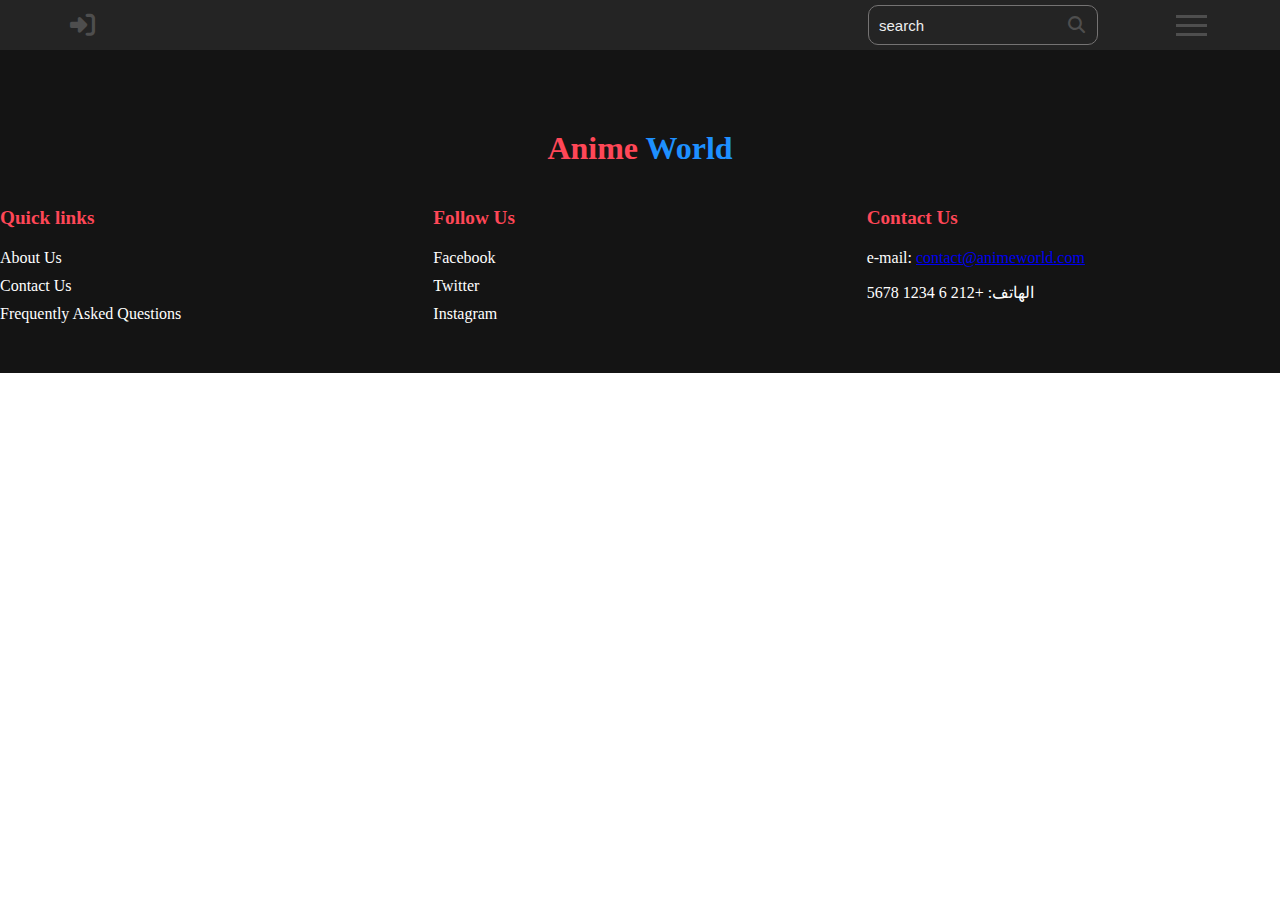
<file: anime_information.html>
<!doctype html>
<html lang="en">
  <head>
    <meta charset="UTF-8" />
    <meta name="viewport" content="width=device-width, initial-scale=1.0" />
    <link rel="stylesheet" href="https://cdnjs.cloudflare.com/ajax/libs/font-awesome/6.7.1/css/all.min.css" />
    <link rel="stylesheet" href="style.css" />
    <title>Anime information</title>
  </head>
  <body>
    <!-- Start header -->
    <header>
      <div class="container content">
        <div class="bracket">
          <div class="to-bracket">
            <i class="fa-solid fa-right-to-bracket"></i>
            <div class="Login">
              <div class="box">
                <form action="" method="POST">
                  <div class="inputText">
                    <i class="fa-solid fa-user"></i>
                    <input type="text" placeholder="User Name" required />
                  </div>
                  <div class="inputText">
                    <i class="fa-solid fa-lock"></i>
                    <input type="password" placeholder="Enter Your Password" required />
                  </div>
                  <input type="submit" />
                  <div class="forget">
                    <span><a href="registration.html">Registration</a></span>
                    <span><a href="Login.html">Login</a></span>
                  </div>
                </form>
              </div>
            </div>
          </div>
        </div>
        <div class="content-search">
          <div class="box-search">
            <i class="fa-solid fa-magnifying-glass buttonSe"></i>
            <input type="text" placeholder="search" class="search" />
          </div>
          <div class="home">
            <span></span>
            <span></span>
            <span></span>
            <div class="boxH">
              <div class="boxNav">
                <ul>
                  <li>
                    <a href="anime_liste.html">Anime List</a>
                  </li>
                  <li>
                    <a href="">Home</a>
                  </li>
                </ul>
              </div>
            </div>
          </div>
        </div>
      </div>
    </header>
    <!-- End header -->
    <!-- Start Footer -->
    <footer>
      <div class="footer-logo">
        <h2>
          Anime
          <span>World</span>
        </h2>
      </div>
      <div class="footer-sections">
        <div class="section">
          <h3>Quick links</h3>
          <ul>
            <li>
              <a href="#about">About Us</a>
            </li>
            <li>
              <a href="#contact">Contact Us</a>
            </li>
            <li>
              <a href="#faq">Frequently Asked Questions</a>
            </li>
          </ul>
        </div>
        <div class="section">
          <h3>Follow Us</h3>
          <ul class="social-links">
            <li>
              <a href="https://facebook.com" target="_blank">Facebook</a>
            </li>
            <li>
              <a href="https://twitter.com" target="_blank">Twitter</a>
            </li>
            <li>
              <a href="https://instagram.com" target="_blank">Instagram</a>
            </li>
          </ul>
        </div>
        <div class="section">
          <h3>Contact Us</h3>
          <p>
            e-mail:
            <a href="mailto:contact@animeworld.com">contact@animeworld.com</a>
          </p>
          <p>الهاتف: +212 6 1234 5678</p>
        </div>
      </div>
    </footer>
    <!-- End Footer -->
    <script src="index.js"></script>
  </body>
</html>
</file>
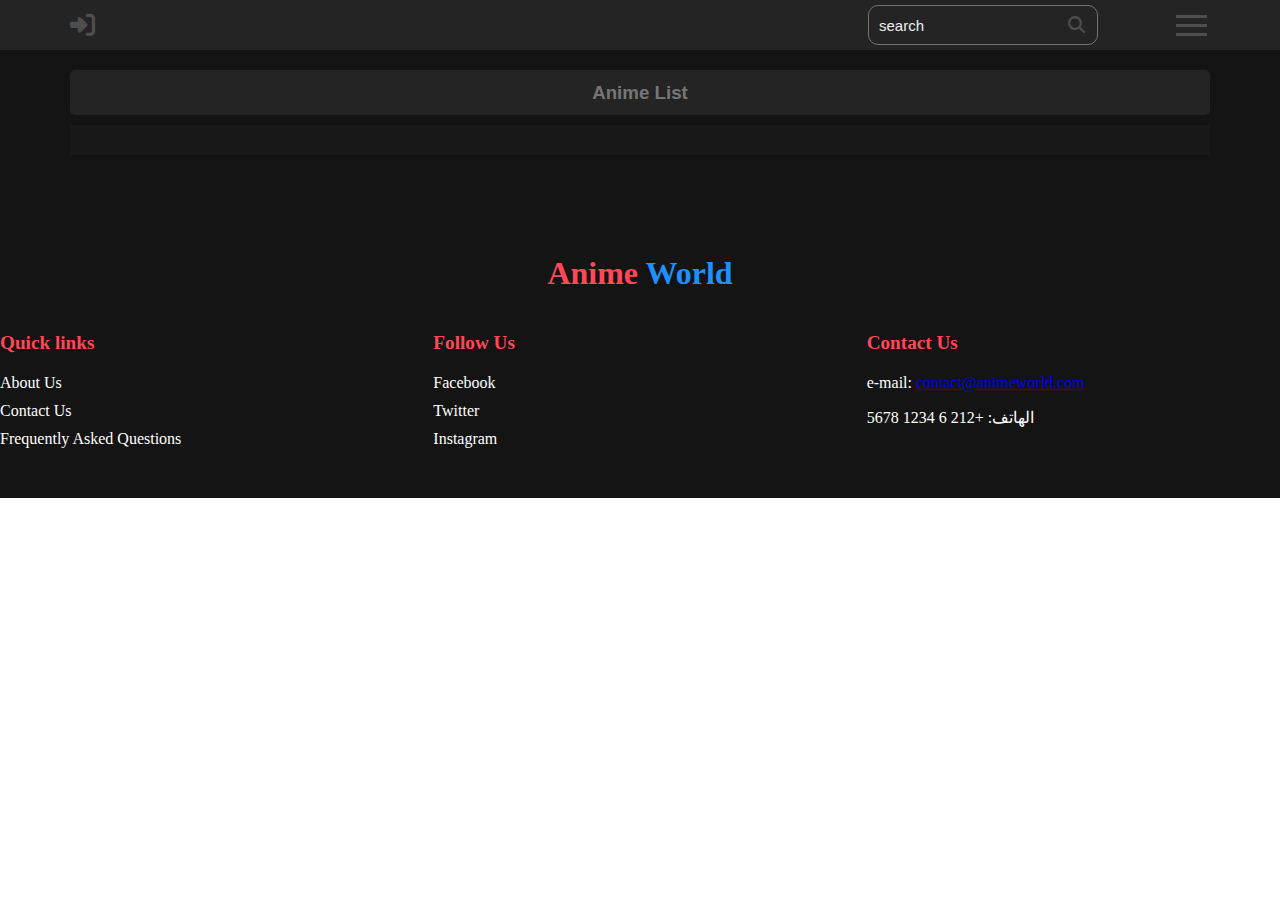
<file: anime_liste.html>
<!doctype html>
<html lang="en">
  <head>
    <meta charset="UTF-8" />
    <meta name="viewport" content="width=device-width, initial-scale=1.0" />
    <link rel="stylesheet" href="style.css" />
    <link rel="stylesheet" href="https://cdnjs.cloudflare.com/ajax/libs/font-awesome/6.7.1/css/all.min.css" />
    <title>Anime List</title>
  </head>
  <body>
    <!-- Start header -->
    <header>
      <div class="container content">
        <div class="bracket">
          <div class="to-bracket">
            <i class="fa-solid fa-right-to-bracket"></i>
            <div class="Login">
              <div class="box">
                <form action="" method="POST">
                  <div class="inputText">
                    <i class="fa-solid fa-user"></i>
                    <input type="text" placeholder="User Name" required />
                  </div>
                  <div class="inputText">
                    <i class="fa-solid fa-lock"></i>
                    <input type="password" placeholder="Enter Your Password" required />
                  </div>
                  <input type="submit" />
                  <div class="forget">
                    <span><a href="registration.html">Registration</a></span>
                    <span><a href="Login.html">Login</a></span>
                  </div>
                </form>
              </div>
            </div>
          </div>
        </div>
        <div class="content-search">
          <div class="box-search">
            <i class="fa-solid fa-magnifying-glass buttonSe"></i>
            <input type="text" placeholder="search" class="search" />
          </div>
          <div class="home">
            <span></span>
            <span></span>
            <span></span>
            <div class="boxH">
              <div class="boxNav">
                <ul>
                  <li>
                    <a href="anime_liste.html">Anime List</a>
                  </li>
                  <li>
                    <a href="">Home</a>
                  </li>
                </ul>
              </div>
            </div>
          </div>
        </div>
      </div>
    </header>
    <!-- End header -->
    <!-- Start Main -->
    <main>
      <section class="container">
        <h3>Anime List</h3>
        <div class="animeList"></div>
      </section>
    </main>
    <!-- Start Main -->
    <footer>
      <div class="footer-logo">
        <h2>
          Anime
          <span>World</span>
        </h2>
      </div>
      <div class="footer-sections">
        <div class="section">
          <h3>Quick links</h3>
          <ul>
            <li>
              <a href="#about">About Us</a>
            </li>
            <li>
              <a href="#contact">Contact Us</a>
            </li>
            <li>
              <a href="#faq">Frequently Asked Questions</a>
            </li>
          </ul>
        </div>
        <div class="section">
          <h3>Follow Us</h3>
          <ul class="social-links">
            <li>
              <a href="https://facebook.com" target="_blank">Facebook</a>
            </li>
            <li>
              <a href="https://twitter.com" target="_blank">Twitter</a>
            </li>
            <li>
              <a href="https://instagram.com" target="_blank">Instagram</a>
            </li>
          </ul>
        </div>
        <div class="section">
          <h3>Contact Us</h3>
          <p>
            e-mail:
            <a href="mailto:contact@animeworld.com">contact@animeworld.com</a>
          </p>
          <p>الهاتف: +212 6 1234 5678</p>
        </div>
      </div>
    </footer>
    <script src="index.js"></script>
  </body>
</html>
</file>
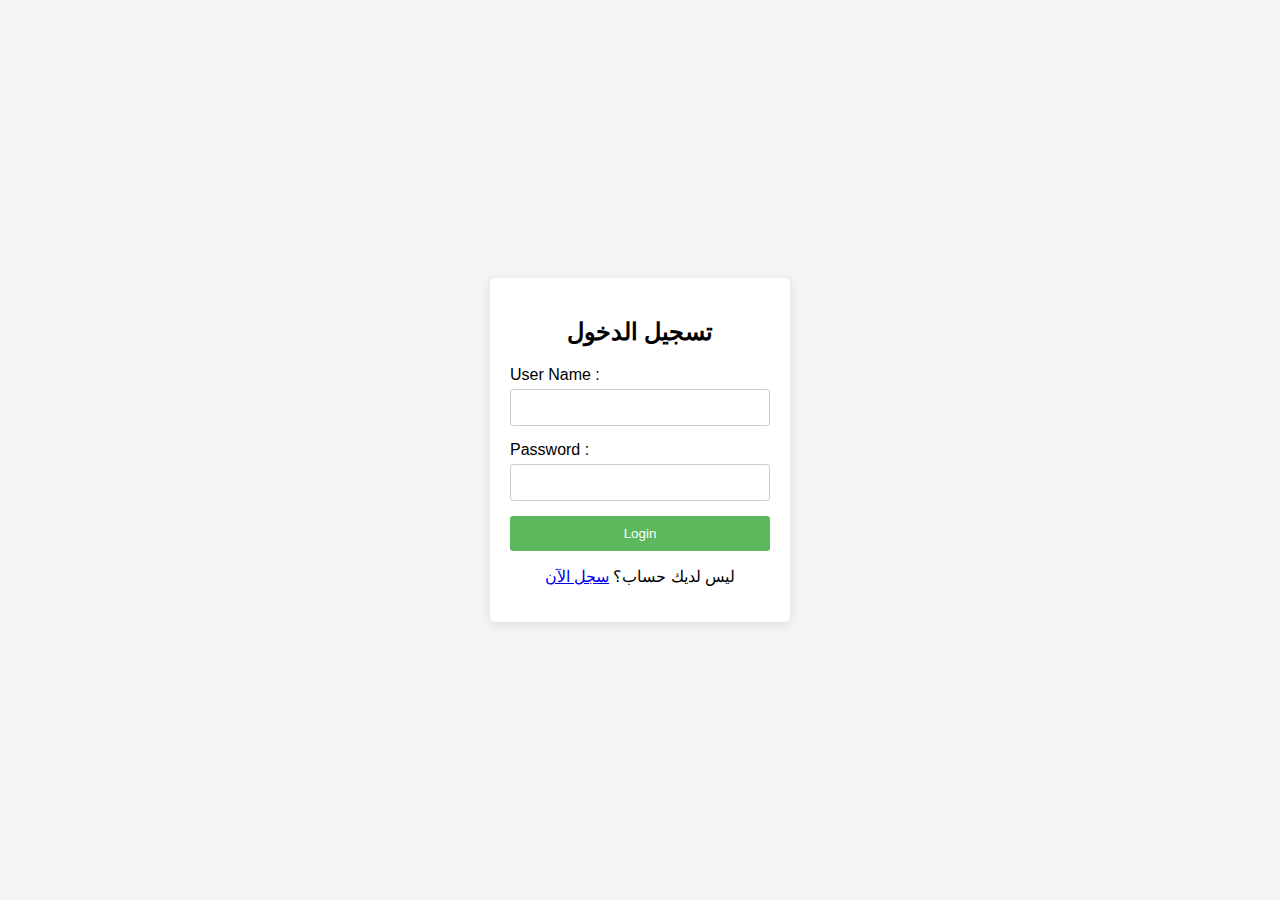
<file: Login.html>
<!doctype html>
<html lang="ar">
  <head>
    <meta charset="UTF-8" />
    <meta name="viewport" content="width=device-width, initial-scale=1.0" />
    <title>صفحة تسجيل الدخول</title>
    <link rel="stylesheet" href="login.css" />
  </head>
  <body>
    <div class="container">
      <h2>تسجيل الدخول</h2>
      <form action="/login" method="POST">
        <div class="form-group">
          <label for="username">User Name :</label>
          <input type="text" id="username" name="username" required />
        </div>
        <div class="form-group">
          <label for="password">Password :</label>
          <input type="password" id="password" name="password" required />
        </div>
        <button type="submit">Login</button>
      </form>
      <p>
        ليس لديك حساب؟
        <a href="registration.html">سجل الآن</a>
      </p>
    </div>
  </body>
</html>
</file>
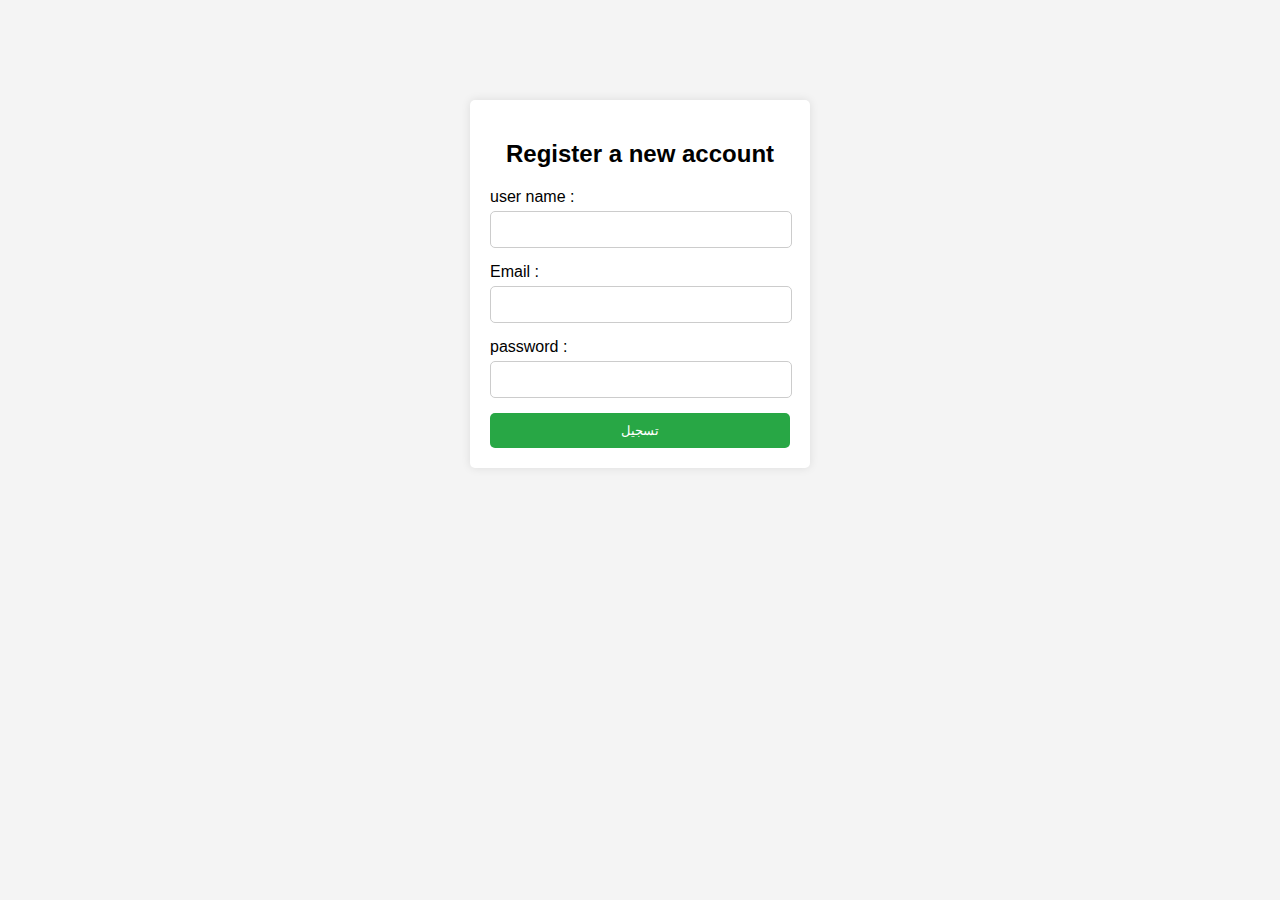
<file: registration.html>
<!doctype html>
<html lang="ar">
  <head>
    <meta charset="UTF-8" />
    <meta name="viewport" content="width=device-width, initial-scale=1.0" />
    <title>نموذج التسجيل</title>
    <link rel="stylesheet" href="registration.css" />
  </head>
  <body>
    <div class="signup-container">
      <h2>Register a new account</h2>
      <form action="/signup" method="POST">
        <label for="username">user name :</label>
        <input type="text" id="username" name="username" required />

        <label for="email">Email :</label>
        <input type="email" id="email" name="email" required />

        <label for="password">password :</label>
        <input type="password" id="password" name="password" required />

        <button type="submit">تسجيل</button>
      </form>
    </div>
  </body>
</html>
</file>
<file: style.css>
* {
  margin: 0;
  padding: 0;
  box-sizing: border-box;
}
.poppins-thin {
  font-family: 'Poppins', Arial;
  font-weight: bold;
  font-style: normal;
  color: #ffffff;
}

:root {
  --mainColor: #242424;
  --main_2Color: #141414;
  --fontColor: #4e4e4e;
  --hoverColor: #00aeef;
  --bottonColor: #56565b;
}

/* Start header */
header {
  width: 100vw;
  height: 50px;
  background-color: var(--mainColor);
  position: sticky;
  top: 0;
  z-index: 4;
}
header .content {
  height: 100%;
  display: flex;
  align-items: center;
}
header .content .bracket {
  height: 80%;
  width: 70%;
  font-size: 25px;
  color: #4e4e4e;
  position: relative;
}
header .content .to-bracket {
  position: relative;
  width: 26px;
  height: 100%;
  display: flex;
  align-items: center;
}
header .content .Login {
  position: absolute;
  padding-top: 25px;
  top: 25px;
  left: 2px;
  display: none;
}
header .content .to-bracket:hover .Login {
  display: inline-block;
}
header .content .to-bracket:hover .fa-right-to-bracket {
  cursor: pointer;
  color: #00aeef;
}
header .content .Login .box {
  width: 262px;
  background-color: var(--mainColor);
  border-radius: 4px;
  border-bottom: 4px solid #00aeef;
}
header .content .Login::before {
  content: '';
  position: absolute;
  border: 7px solid transparent;
  border-bottom-color: var(--mainColor);
  left: 10px;
  top: 11px;
}
header .content .Login .inputText {
  width: 100%;
  height: 50px;
  position: relative;
}
header .content .Login .inputText .fa-user,
.fa-lock {
  position: absolute;
  top: 15px;
  left: 22px;
  font-size: 17px;
}
header .content .Login .inputText input {
  background: transparent;
  outline: none;
  height: 35px;
  border-radius: 5px;
  padding-left: 35px;
  margin: 8px 11px;
  width: 240px;
  border: 1px solid #757373;
  caret-color: #eee;
  color: #eee;
  font-size: 15px;
}
header .content .Login .inputText input:focus::placeholder {
  opacity: 0;
}

input::placeholder {
  color: var(--iconColo);
}
header .content .Login input[type='submit'] {
  background-color: #00aeef;
  margin-left: 11px;
  width: 135px;
  height: 45px;
  border: none;
  border-radius: 5px;
  color: #fffafa;
  font-weight: bold;
  font-size: 15px;
  cursor: pointer;
}
header .content .Login input[type='submit']:hover {
  background-color: #178ab5;
}
header .content .Login .forget {
  width: 100%;
  display: flex;
  font-size: 16px;
  justify-content: space-between;
  height: 45px;
  line-height: 45px;
  margin-top: 10px;
  padding-left: 11px;
  padding-right: 11px;
  border-top: 1px solid #757373;
}
header .content .Login .forget span a {
  text-decoration: none;
  color: #b5b5b5;
  font-weight: normal;
}
header .content .Login .forget span a:first-child:hover,
.forget span a:last-child:hover {
  color: #00aeef;
  cursor: pointer;
}
header .content .content-search {
  height: 80%;
  width: 30%;
  display: flex;
  justify-content: space-between;
}
.content-search .box-search {
  width: 230px;
  position: relative;
}
.content-search .box-search .fa-magnifying-glass {
  position: absolute;
  right: 13px;
  font-size: 17px;
  top: 11px;
  color: #4e4e4e;
}
.content-search .box-search input[type='text'] {
  outline: none;
  height: 40px;
  border-radius: 10px;
  border: 1px solid #757373;
  caret-color: #eee;
  color: #eee;
  font-size: 15px;
  width: 230px;
  padding-left: 10px;
  padding-right: 35px;
  background-color: var(--mainColor);
}
header .content .Login .inputText input:focus,
.content-search .box-search input[type='text']:focus {
  border: 1px solid #00aeef;
}
.content-search .home {
  width: 37px;
  height: 40px;
  display: flex;
  flex-direction: column;
  justify-content: center;
  align-items: center;
  cursor: pointer;
  position: relative;
}
.content-search .home span {
  width: 31px;
  height: 3px;
  background-color: var(--fontColor);
  margin: 3px;
}
.content-search .home .boxH {
  position: absolute;
  padding-top: 25px;
  top: 25px;
  right: 2px;
  display: none;
}
.content-search .home .boxH::before {
  content: '';
  position: absolute;
  border: 7px solid transparent;
  border-bottom-color: #242424;
  right: 10px;
  top: 11px;
}
.content-search .home .boxH .boxNav {
  width: 262px;
  border-radius: 4px;
  border-bottom: 4px solid #00aeef;
  height: 100%;
}
.content-search .home .boxH .boxNav ul {
  list-style-type: none;
  border-radius: 3px;
  background-color: var(--mainColor);
}
.content-search .home .boxH .boxNav ul li a {
  display: block;
  color: #4e4e4e;
  font-weight: bold;
  text-decoration: none;
  display: block;
  padding: 10px;
}
.content-search .home .boxH .boxNav ul li:hover a {
  background-color: var(--fontColor);
  color: #eee;
  border-radius: 3px;
}
.content-search .home:hover .boxH {
  display: inline-block;
}
.content-search .home:hover span {
  background-color: var(--hoverColor);
}

@media (max-width: 300px) {
  .content-search .home .boxH .boxNav {
    width: 125px;
  }
  header .content .Login .box {
    width: 80vw;
  }
  header .content .Login .inputText input {
    width: 90%;
    font-size: 10px;
    margin: 8px 5%;
  }
  header .content .Login .inputText input::placeholder {
    opacity: 0;
  }
  header .content .Login input[type='submit'] {
    width: 60%;
    height: 35px;
    font-size: 10px;
    margin-left: 5%;
  }
  header .content .Login .forget {
    height: auto;
    flex-direction: column;
    padding: 0;
  }
  header .content .Login .forget span {
    padding-left: 5%;
  }
  header .content .Login .forget span:first-child {
    border-bottom: 1px solid #757373;
  }
}
@media (max-width: 576px) {
  .container {
    width: 90%;
    margin: auto;
  }
  header .content .bracket {
    width: 40%;
  }
  header .content .content-search {
    width: 60%;
    justify-content: flex-end;
    align-items: center;
  }
  .content-search .box-search input[type='text'] {
    position: fixed;
    top: 50px;
    left: 0;
    width: 90vw;
    margin: 0px 5vw;
  }
  .content-search .box-search {
    width: 19px;
    margin-right: 30px;
    height: 19px;
    border-radius: 6px 12px 6px 13px;
    cursor: pointer;
  }
  .content-search .box-search .fa-magnifying-glass {
    right: 8px;
    top: 1px;
    left: 2px;
  }
  .content-search .box-search::before {
    content: '';
    position: absolute;
    width: 25px;
    height: 30px;
    top: 12px;
    left: -7px;
    display: none;
  }
  .content-search .box-search input[type='text'] {
    display: none;
  }
  .content-search .box-search:hover input[type='text'],
  .content-search .box-search:hover::before {
    display: inline-block;
  }
}
@media (min-width: 576px) {
  .container {
    width: 540px;
    margin: 0 auto;
  }
  header .content .bracket {
    width: 40%;
  }
  header .content .content-search {
    width: 60%;
  }
}
@media (min-width: 768px) {
  .container {
    width: 720px;
  }
  header .content .bracket {
    width: 50%;
  }
  header .content .content-search {
    width: 50%;
  }
}
@media (min-width: 992px) {
  .container {
    width: 960px;
  }
  header .content .bracket {
    width: 70%;
  }
  header .content .content-search {
    width: 30%;
  }
}
@media (min-width: 1200px) {
  .container {
    width: 1140px;
    margin: 0 auto;
  }
}
/* End header */

/* begin Slider */
section {
  width: 100vw;
}
section .deslide-cover-img {
  background-color: black;
  height: 450px;
  position: relative;
}
section .deslide-cover-img .boxIm {
  position: absolute;
  height: 100%;
  z-index: 1;
  right: 0;
  top: 0;
}
section .deslide-cover-img img {
  height: 100%;
  max-width: 100%;
  filter: contrast(1.5) brightness(1) blur(0px);
}
section .deslide-cover-img .boxIm::before {
  content: '';
  position: absolute;
  width: 100%;
  height: 100%;
  background-image: linear-gradient(74deg, rgb(0 0 0 / 100%) 20%, rgb(0 0 0 / 70%) 55%, rgb(0 0 0 / 0%) 100%);
  z-index: 2;
}
section .slider {
  position: absolute;
  top: 0;
  left: 50%;
  transform: translateX(-50%);
  height: 100%;
  z-index: 3;
}
section .slider .item-content {
  width: 50%;
  position: absolute;
  bottom: 40px;
}
section .slider .item-content .sub-text {
  color: #ffdd95;
  margin: 0 0 20px;
  font-size: 14px;
}
section .slider .item-content .title {
  margin: 0 0 24px;
  font-size: 30px;
}
section .slider .item-content .duration {
  margin: 0 0 12px;
  font-size: 16px;
}
section .slider .item-content .synopsis {
  height: 50px;
  overflow: hidden;
  display: -webkit-box;
  -webkit-box-orient: vertical;
  -webkit-line-clamp: 2;
  text-overflow: ellipsis;
  margin: 0 0 32px;
  font-size: 15.2px;
}
section .slider .item-content .button {
  width: fit-content;
  height: 39px;
  padding: 8px 16px;
  border-radius: 30px;
  background-color: var(--bottonColor);
  color: #fff;
  cursor: pointer;
}
section .slider .item-content a i {
  font-weight: bold;
}
section .deslide-cover-img .buttonSlider {
  position: absolute;
  bottom: 40px;
  right: 0px;
}
section .deslide-cover-img .buttonSlider .next,
section .deslide-cover-img .buttonSlider .thePrevious {
  background-color: var(--bottonColor);
  padding: 15px 20px;
  border-radius: 6px;
  margin-bottom: 4px;
  color: #fff;
  cursor: pointer;
}
@media (max-width: 200px) {
  section .deslide-cover-img .buttonSlider {
    display: none;
  }
  section .slider .item-content {
    width: 100%;
  }
}
/* /* End Slider */

/* Start Footer */
footer {
  background-color: var(--main_2Color);
  width: 100vw;
  padding: 40px 0;
}
footer .footer-logo {
  text-align: center;
  padding: 40px 0px;
}
footer .footer-logo h2 {
  font-size: 2rem;
  color: #ff4757;
}
footer .footer-logo h2 span {
  color: #1e90ff;
}
footer .footer-sections {
  display: flex;
  flex-wrap: wrap;
  gap: 20px;
}
footer .footer-sections .section {
  flex: 1;
  min-width: 200px;
}
footer .footer-sections .section h3 {
  font-size: 1.2rem;
  margin-bottom: 15px;
  color: #ff4757;
  display: inline-block;
  padding-bottom: 5px;
}
footer .footer-sections .section ul {
  list-style-type: none;
}
footer .footer-sections .section ul li {
  margin-bottom: 10px;
}
footer .footer-sections .section ul li a {
  text-decoration: none;
  color: #ffffff;
  font-size: 1rem;
  transition: color 0.4s;
}
footer .footer-sections .section ul li a:hover {
  color: #1e90ff;
}
.section p {
  margin-bottom: 16px;
  color: #fff;
}
.section p:first-child a {
  color: #0404b8;
}
@media (max-width: 420px) {
  footer .footer-sections .section {
    text-align: center;
  }
}
/* End Footer */

/* Page Anime_information */
/* Start Formation */
.formationAnime {
  padding-top: 30px;
  background-color: var(--main_2Color);
}
.formationAnime .container .box {
  padding: 30px;
  background-color: #181818f2;
}
.formationAnime .container .box .all {
  background-color: #393939;
  display: flex;
  justify-content: space-between;
  align-items: center;
  padding: 10px;
}
.formationAnime .container .box .all .write {
  width: calc(100% - 145px);
}
.formationAnime .container .box .all .write h3 {
  width: 100%;
  background-color: #4e4e4e;
  color: #eee;
  padding: 10px;
}
.formationAnime .container .box .all .write span {
  display: block;
  background-color: #4e4e4e;
  margin-top: 2px;
  padding: 10px;
  color: #eee;
}
.formationAnime .container .box .all .boxImg {
  width: 145px;
  height: 175px;
  padding: 10px;
  border-radius: 5px;
  overflow: hidden;
}
.formationAnime .container .box .all .boxImg img {
  width: 100%;
  height: 100%;
}
.formationAnime .container .box p {
  padding: 20px;
  background-color: #393939;
  color: #eee;
}
.formationAnime .container .boxSearch {
  background: #181818f2;
  margin-top: 20px;
}
.formationAnime .container .boxSearch h3 {
  background-color: var(--mainColor);
  color: #767676;
  height: 45px;
  text-align: center;
  line-height: 45px;
  border-radius: 5px;
  font-family: sans-serif;
}
.formationAnime .container .boxSearch .Similar {
  background-color: #181818f2;
  display: grid;
  grid-template-columns: repeat(auto-fill, 175px);
  justify-content: center;
  margin-top: 10px;
  padding: 15px;
  gap: 30px;
}
.formationAnime .container .boxSearch .Similar .anime {
  background-color: var(--mainColor);
  width: 100%;
  overflow: hidden;
  border-radius: 5px;
  padding: 10px;
}
.formationAnime .container .boxSearch .Similar .anime img {
  width: 100%;
  height: 240px;
}
.formationAnime .container .boxSearch .Similar .anime h4 {
  color: #eee;
  width: 100%;
  height: calc(100% - 240px);
  padding: 10px;
  overflow-wrap: break-word;
  display: flex;
  justify-content: center;
  align-items: center;
}
.formationAnime .container .boxSearch h3:hover,
.formationAnime .container .boxSearch .Similar .anime h4:hover {
  color: #00aeef;
  cursor: pointer;
}
@media (max-width: 440px) {
  .formationAnime .container .box .all {
    flex-direction: column;
  }
  .formationAnime .container .box .all .write {
    width: 100%;
  }
}
/* End Formation */

/* Page not found Anime */
.error {
  height: calc(100vh - 50px);
  position: relative;
  background-color: #141414;
}
.notFound {
  text-align: center;
  padding: 20px;
  position: absolute;
  top: 50%;
  left: 50%;
  transform: translate(-50%, -50%);
}
.notFound h1 {
  font-size: 2rem;
  color: #ff4d4d;
  margin-bottom: 10px;
}
.notFound p {
  font-size: 1.2rem;
  margin-bottom: 20px;
}
.notFound a {
  text-decoration: none;
  color: #007bff;
  font-weight: bold;
}
.notFound a:hover {
  text-decoration: underline;
}
/* Page not found Anime */

/* Page: Anime List */
/* Start Main */
main {
  background-color: #141414;
  width: 100vw;
}
main section {
  padding-top: 20px;
  padding-bottom: 20px;
}
main section h3 {
  background-color: var(--mainColor);
  color: #767676;
  height: 45px;
  text-align: center;
  line-height: 45px;
  border-radius: 5px;
  font-family: sans-serif;
}
main .container .animeList {
  background-color: #181818f2;
  display: grid;
  grid-template-columns: repeat(auto-fill, 175px);
  justify-content: center;
  margin-top: 10px;
  padding: 15px;
  gap: 30px;
}
main .container .animeList .anime {
  background-color: var(--mainColor);
  width: 100%;
  overflow: hidden;
  border-radius: 5px;
}
main .container .animeList .anime img {
  width: 100%;
  height: 240px;
  filter: contrast(120%);
}
main .container .animeList .anime h4 {
  color: #eee;
  width: 100%;
  height: calc(100% - 240px);
  padding: 10px;
  overflow-wrap: break-word;
  display: flex;
  justify-content: center;
  align-items: center;
}
main .container .animeList .anime h4:hover,
main section h3:hover {
  color: #00aeef;
  cursor: pointer;
}
/* End Main */
</file>
<file: login.css>
* {
  box-sizing: border-box;
}
body {
  font-family: Arial, sans-serif;
  background-color: #f4f4f4;
  display: flex;
  justify-content: center;
  align-items: center;
  height: 100vh;
  margin: 0;
}

.container {
  background-color: #fff;
  padding: 20px;
  border-radius: 5px;
  box-shadow: 0 2px 10px rgba(0, 0, 0, 0.1);
  width: 300px;
}

h2 {
  text-align: center;
}

.form-group {
  margin-bottom: 15px;
}

label {
  display: block;
  margin-bottom: 5px;
}

input[type='text'],
input[type='password'] {
  width: 100%;
  padding: 10px;
  border: 1px solid #ccc;
  border-radius: 3px;
}

button {
  width: 100%;
  padding: 10px;
  background-color: #5cb85c;
  color: white;
  border: none;
  border-radius: 3px;
  cursor: pointer;
}

button:hover {
  background-color: #4cae4c;
}

p {
  text-align: center;
}
</file>
<file: registration.css>
body {
  font-family: Arial, sans-serif;
  background-color: #f4f4f4;
  margin: 0;
  padding: 0;
}

.signup-container {
  width: 300px;
  margin: 100px auto;
  padding: 20px;
  background-color: white;
  box-shadow: 0 0 10px rgba(0, 0, 0, 0.1);
  border-radius: 5px;
}

h2 {
  text-align: center;
}

label {
  display: block;
  margin-bottom: 5px;
}

input[type='text'],
input[type='email'],
input[type='password'] {
  width: calc(100% - 20px);
  padding: 10px;
  margin-bottom: 15px;
  border: 1px solid #ccc;
  border-radius: 5px;
}

button {
  width: 100%;
  padding: 10px;
  background-color: #28a745;
  color: white;
  border: none;
  border-radius: 5px;
}

button:hover {
  background-color: #218838;
}
</file>
